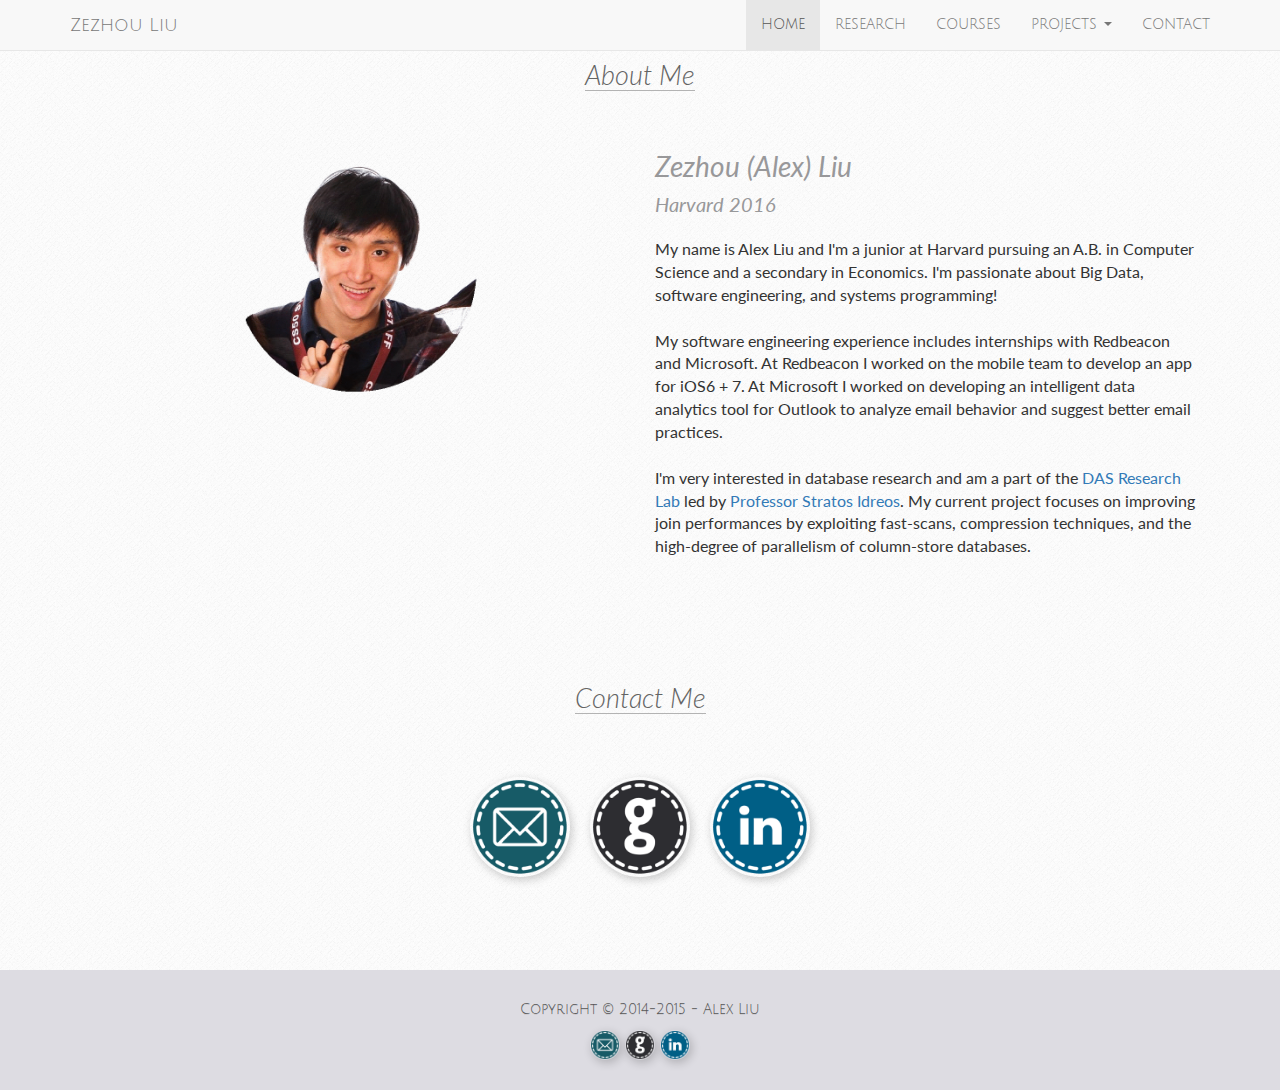
<file: index.html>
<!DOCTYPE html>
<html lang="en">
<head>
    <meta charset="utf-8">
    <meta http-equiv="X-UA-Compatible" content="IE=edge">
    <meta name="viewport" content="width=device-width, initial-scale=1">
    <meta name="description" content="Alex Liu's Personal Website">
    <meta name="author" content="Alex Liu">

    <title>Zezhou Liu</title>

    <!-- Styles -->
    <link href="css/bootstrap.css" rel="stylesheet">

    <!-- Custom styles -->
    <link href="css/styles.css" rel="stylesheet">
    <link href="css/home.css" rel="stylesheet">
    <link href='http://fonts.googleapis.com/css?family=Julius+Sans+One' rel='stylesheet' type='text/css'>
    <link href='http://fonts.googleapis.com/css?family=Lato:300,400,700,900,300italic,400italic,700italic,900italic' rel='stylesheet' type='text/css'>
    
    <!--[if lt IE 9]><script src="../../assets/js/ie8-responsive-file-warning.js"></script><![endif]-->
    <!-- HTML5 shim and Respond.js IE8 support of HTML5 elements and media queries -->
    <!--[if lt IE 9]>
      <script src="https://oss.maxcdn.com/libs/html5shiv/3.7.0/html5shiv.js"></script>
      <script src="https://oss.maxcdn.com/libs/respond.js/1.4.2/respond.min.js"></script>
    <![endif]-->
</head>
<body style="padding-top: 0px">

    <div class="navbar navbar-default navbar-fixed-top" role="navigation">
        <div class="container">
            <div class="navbar-header">
                <button type="button" class="navbar-toggle" data-toggle="collapse" data-target=".navbar-collapse">
                    <span class="sr-only">Toggle navigation</span>
                    <span class="icon-bar"></span>
                    <span class="icon-bar"></span>
                    <span class="icon-bar"></span>
                </button>
                <a class="navbar-brand" href="index.html">Zezhou Liu</a>
            </div>
            <div class="navbar-collapse collapse">
                <ul class="nav navbar-nav navbar-right">
                    <li class="active"><a href="index.html" id="home_btn">HOME</a></li>
                    <li>
                        <a href="research.html" id="research_btn">RESEARCH</a>
                    </li>
                    <li>
                        <a href="courses.html" id="courses_btn">COURSES</a>
                    </li>
                    <li class="dropdown">
                        <a href="#projects" class="dropdown-toggle" data-toggle="dropdown">
                            PROJECTS
                            <b class="caret"></b>
                        </a>
                        <ul class="dropdown-menu">
                            <li><a href="#cs61" id="cs61">Systems Programming</a></li>
                            <li><a href="#cs164" id="cs164">Software Engineering</a></li>
                            <li><a href="#cs171" id="cs171">Visualizations</a></li>
                            <li><a href="#cs207" id="cs207">Systems Development</a></li>
                        </ul>
                    </li>
                    <li>
                        <a href="#contact" id="contact_btn">CONTACT</a>
                    </li>
                </ul>
            </div><!--/.nav-collapse -->
        </div>
    </div>

    <div class="section section-first" id="about">
        <section id="about_section" class=>
            <div class="container">
                <div class="section_header">
                    <h3>About Me</h3>
                </div>
                <div class="row intro">
                    <div class="col-lg-12 intro_box">
                        <div class="col-lg-6" id="prof_left">
                            <div class="circle_area" id="prof_pic"></div>
                        </div>
                        <div class="col-lg-6" id="prof_description">
                            <div class="info">
                                <p class="title">Zezhou (Alex) Liu</p>
                                <p class="subtitle">Harvard 2016</p>
                                <br>
                                <p class="description">My name is Alex Liu and I'm a junior at Harvard pursuing an A.B. in
                                Computer Science and a secondary in Economics.  I'm passionate about Big Data, software engineering, 
                                and systems programming!  
                                
                                <br><br>
                                My software engineering experience includes internships with Redbeacon and Microsoft.  
                                At Redbeacon I worked on the mobile team to develop an app for iOS6 + 7.  At Microsoft I worked 
                                on developing an intelligent data analytics tool for Outlook to analyze email behavior and suggest 
                                better email practices.
                                    
                                <br><br>
                                I'm very interested in database 
                                research and am a part of the <a href="http://daslab.seas.harvard.edu">DAS Research Lab</a> 
                                led by <a href="http://stratos.seas.harvard.edu/">Professor Stratos Idreos</a>.
                                My current project focuses on improving join performances by exploiting fast-scans, 
                                compression techniques, and the high-degree of parallelism of column-store databases.
                                
                                </p>
                            </div>
                        </div>
                    </div>
                </div>
            </div>
        </section>
    </div>

    <div class="section" id="contact">
        <section id="contact_section" class=>
            <div class="container">
                <div class="section_header">
                    <h3>Contact Me</h3>
                </div>
                <div class="row contact_info">
                    <a href="mail:zezhouliu@gmail.com">
                        <img alt class="img-circle social-media" src="img/social/Social-Icon-email.png" id="email-icon">
                    </a>
                    <a href="http://www.github.com/zezhouliu">
                        <img alt class="img-circle social-media" src="img/social/Social-Icon-github.png">
                    </a>
                    <a href="http://www.linkedin.com/in/zezhouliu">
                        <img alt class="img-circle social-media" src="img/social/Social-Icon-linkedin.png">
                    </a>
                </div>
            </div>
        </section>
    </div>


    <!-- Bootstrap core JavaScript
    ================================================== -->
    <!-- Placed at the end of the document so the pages load faster -->
    <script src="https://ajax.googleapis.com/ajax/libs/jquery/1.11.0/jquery.min.js"></script>
    <script src="js/bootstrap.min.js"></script>
    
</body>
    <footer id="footer">
        <div class="container">
            <p>Copyright &copy; 2014-2015 - Alex Liu</p>
            <div class="row footer_social">
                <a href="mail:zezhouliu@gmail.com">
                    <img alt class="img-circle social-media" src="img/social/Social-Icon-email.png" id="email-icon">
                </a>
                <a href="http://www.github.com/zezhouliu" target="_blank">
                    <img alt class="img-circle social-media" src="img/social/Social-Icon-github.png">
                </a>
                <a href="http://www.linkedin.com/in/zezhouliu" target="_blank">
                    <img alt class="img-circle social-media" src="img/social/Social-Icon-linkedin.png">
                </a>
            </div>
        </div>
    </footer>
</html>
</file>
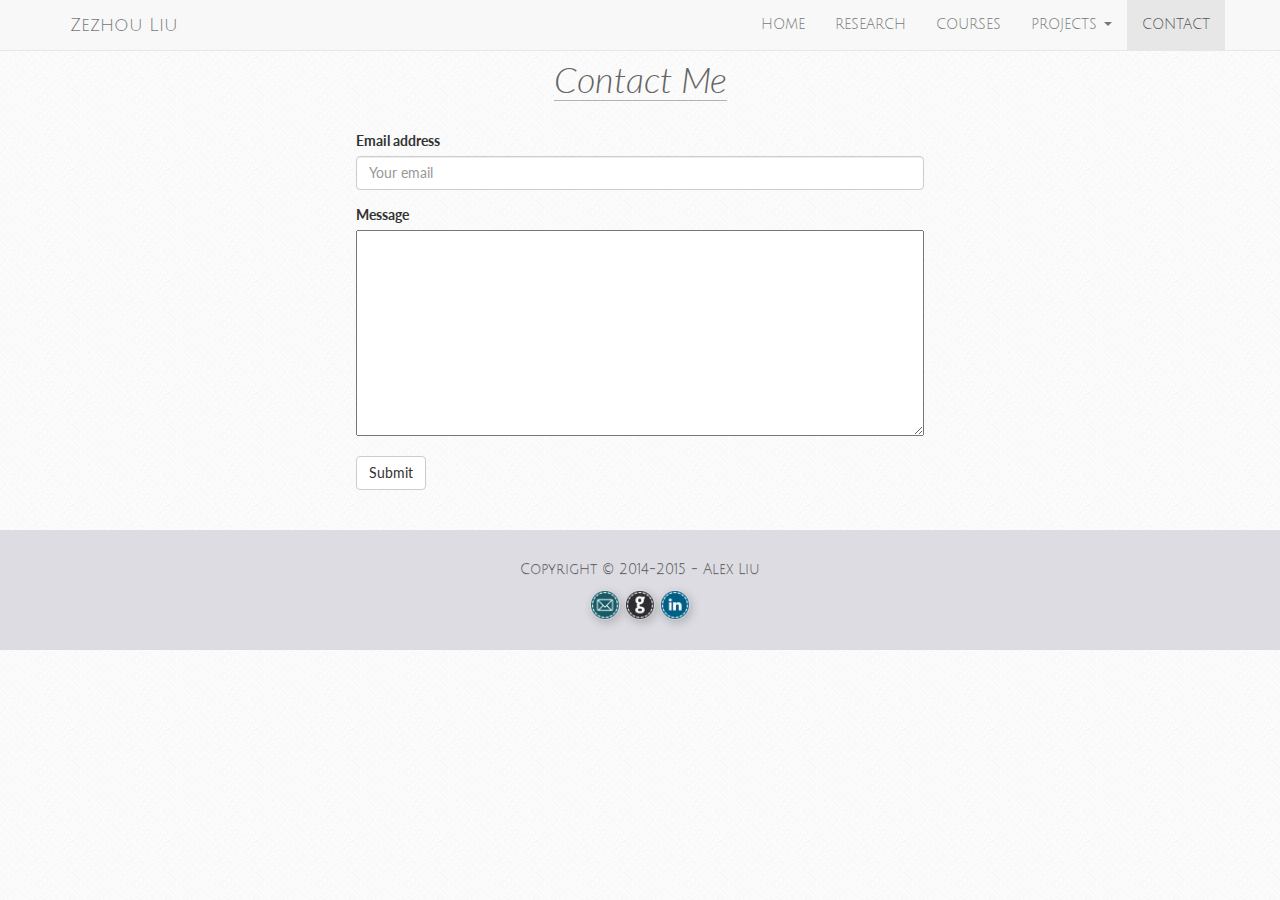
<file: contact.html>
<!DOCTYPE html>
<html lang="en">
<head>
    <meta charset="utf-8">
    <meta http-equiv="X-UA-Compatible" content="IE=edge">
    <meta name="viewport" content="width=device-width, initial-scale=1">
    <meta name="description" content="Alex Liu's Personal Website">
    <meta name="author" content="Alex Liu">

    <title>Zezhou Liu</title>

    <!-- Styles -->
    <link href="css/bootstrap.css" rel="stylesheet">

    <!-- Custom styles -->
    <link href="css/styles.css" rel="stylesheet">
    <link href="css/contact.css" rel="stylesheet">
    <link href='http://fonts.googleapis.com/css?family=Julius+Sans+One' rel='stylesheet' type='text/css'>
    <link href='http://fonts.googleapis.com/css?family=Lato:300,400,700,900,300italic,400italic,700italic,900italic' rel='stylesheet' type='text/css'>
    
    <!--[if lt IE 9]><script src="../../assets/js/ie8-responsive-file-warning.js"></script><![endif]-->
    <!-- HTML5 shim and Respond.js IE8 support of HTML5 elements and media queries -->
    <!--[if lt IE 9]>
      <script src="https://oss.maxcdn.com/libs/html5shiv/3.7.0/html5shiv.js"></script>
      <script src="https://oss.maxcdn.com/libs/respond.js/1.4.2/respond.min.js"></script>
    <![endif]-->
</head>
<body style="padding-top: 0px">

    <div class="navbar navbar-default navbar-fixed-top" role="navigation">
        <div class="container">
            <div class="navbar-header">
                <button type="button" class="navbar-toggle" data-toggle="collapse" data-target=".navbar-collapse">
                    <span class="sr-only">Toggle navigation</span>
                    <span class="icon-bar"></span>
                    <span class="icon-bar"></span>
                    <span class="icon-bar"></span>
                </button>
                <a class="navbar-brand" href="index.html">Zezhou Liu</a>
            </div>
            <div class="navbar-collapse collapse">
                <ul class="nav navbar-nav navbar-right">
                    <li><a href="index.html" id="home_btn">HOME</a></li>
                    <li>
                        <a href="research.html" id="research_btn">RESEARCH</a>
                    </li>
                    <li>
                        <a href="courses.html" id="courses_btn">COURSES</a>
                    </li>
                    <li class="dropdown">
                        <a href="#projects" class="dropdown-toggle" data-toggle="dropdown">
                            PROJECTS
                            <b class="caret"></b>
                        </a>
                        <ul class="dropdown-menu">
                            <li><a href="#cs61" id="cs61">Systems Programming</a></li>
                            <li><a href="#cs164" id="cs164">Software Engineering</a></li>
                            <li><a href="#cs171" id="cs171">Visualizations</a></li>
                            <li><a href="#cs207" id="cs207">Systems Development</a></li>
                        </ul>
                    </li>
                    <li class="active">
                        <a href="contact.html" id="contact_btn">CONTACT</a>
                    </li>
                </ul>
            </div><!--/.nav-collapse -->
        </div>
    </div>

    <div class="section section-first" id="contact_box">
        <section id="contact_section">
            <div class="container" id="contact_box">
                <div class="section_header">
                    <h3>Contact Me</h3>
                </div>
                <div class="row intro">
                    <div class="col-lg-12 contact_box">
                        <div class="col-md-12">
                            <form action="http://formspree.io/zezhouliu@college.harvard.edu" method="post">
                                <div class="form-group">
                                    <label for="emailInput">Email address</label>
                                    <input type="email" class="form-control" id="emailInput" placeholder="Your email" name="_replyto">
                                </div>
                                <div class="form-group">
                                    <label for="body">Message</label>
                                    <br>
                                    <textarea name="body" rows="10" id="message_body"></textarea>
        <!--                            <input type="text" class="form-control" id="body" placeholder="Your message">-->
                                </div>
                                <button type="submit" class="btn btn-default">Submit</button>
                            </form>
                        </div>
                        
                    </div>
                    
                </div>
            </div>
        </section>
    </div>



    <!-- Bootstrap core JavaScript
    ================================================== -->
    <!-- Placed at the end of the document so the pages load faster -->
    <script src="https://ajax.googleapis.com/ajax/libs/jquery/1.11.0/jquery.min.js"></script>
    <script src="js/bootstrap.min.js"></script>
    
</body>
<footer id="footer">
    <div class="container">
        <p>Copyright &copy; 2014-2015 - Alex Liu</p>
        <div class="row footer_social">
            <a href="mail:zezhouliu@gmail.com" alt="My Email">
                <img alt="My Email" class="img-circle social-media" src="img/social/Social-Icon-email.png" id="email-icon">
            </a>
            <a href="http://www.github.com/zezhouliu" target="_blank" alt="My Email">
                <img alt="My Github" class="img-circle social-media" src="img/social/Social-Icon-github.png">
            </a>
            <a href="http://www.linkedin.com/in/zezhouliu" target="_blank" alt="My Email">
                <img alt="My LinkedIn" class="img-circle social-media" src="img/social/Social-Icon-linkedin.png">
            </a>
        </div>
    </div>
</footer>
</html>
</file>
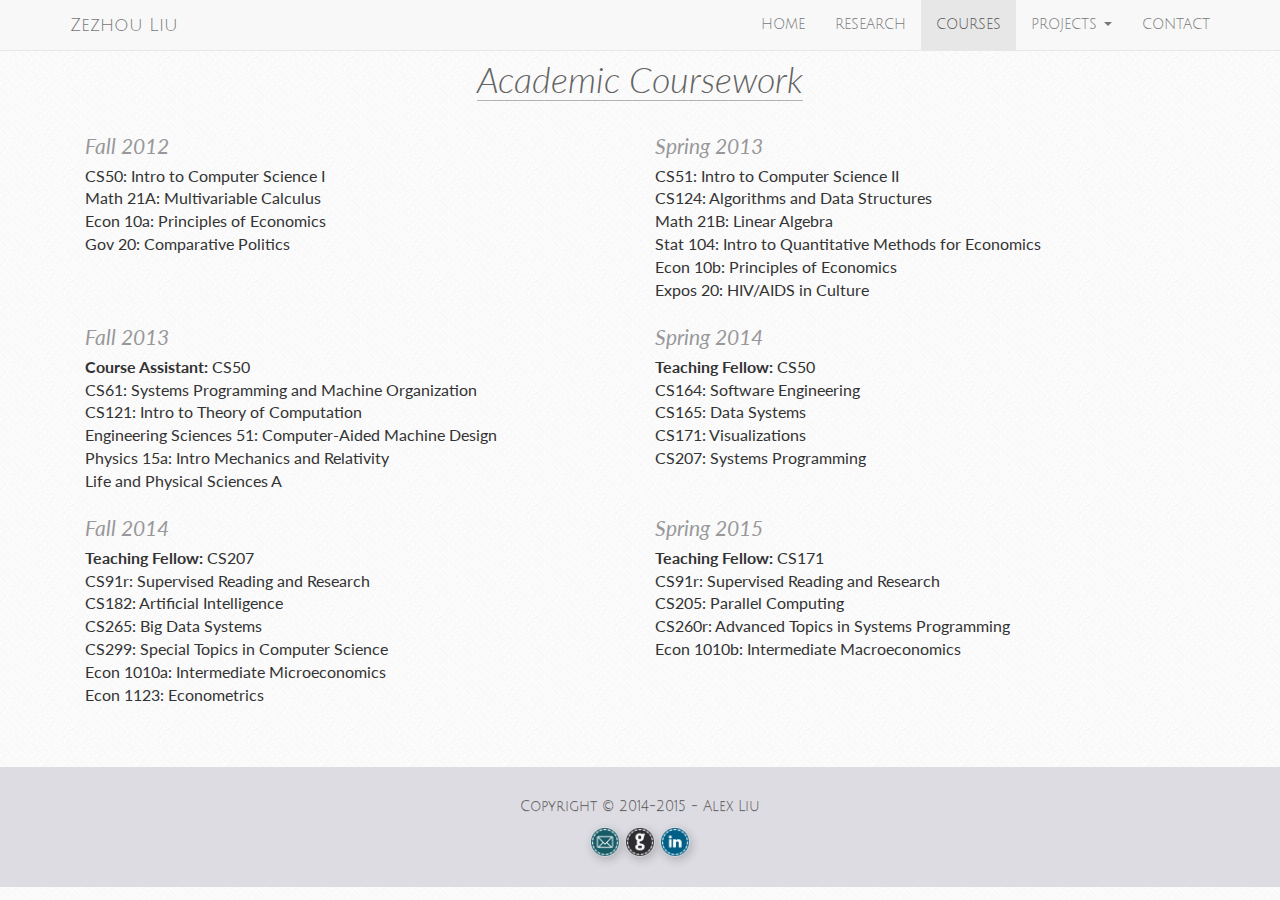
<file: courses.html>
<!DOCTYPE html>
<html lang="en">
<head>
    <meta charset="utf-8">
    <meta http-equiv="X-UA-Compatible" content="IE=edge">
    <meta name="viewport" content="width=device-width, initial-scale=1">
    <meta name="description" content="Alex Liu's Personal Website">
    <meta name="author" content="Alex Liu">

    <title>Courses</title>

    <!-- Styles -->
    <link href="css/bootstrap.css" rel="stylesheet">

    <!-- Custom styles -->
    <link href="css/styles.css" rel="stylesheet">
    <link href="css/courses.css" rel="stylesheet">
    <link href='http://fonts.googleapis.com/css?family=Julius+Sans+One' rel='stylesheet' type='text/css'>
    <link href='http://fonts.googleapis.com/css?family=Lato:300,400,700,900,300italic,400italic,700italic,900italic' rel='stylesheet' type='text/css'>
    
    <!--[if lt IE 9]><script src="../../assets/js/ie8-responsive-file-warning.js"></script><![endif]-->
    <!-- HTML5 shim and Respond.js IE8 support of HTML5 elements and media queries -->
    <!--[if lt IE 9]>
      <script src="https://oss.maxcdn.com/libs/html5shiv/3.7.0/html5shiv.js"></script>
      <script src="https://oss.maxcdn.com/libs/respond.js/1.4.2/respond.min.js"></script>
    <![endif]-->
</head>
<body style="padding-top: 0px">

    <div class="navbar navbar-default navbar-fixed-top" role="navigation">
        <div class="container">
            <div class="navbar-header">
                <button type="button" class="navbar-toggle" data-toggle="collapse" data-target=".navbar-collapse">
                    <span class="sr-only">Toggle navigation</span>
                    <span class="icon-bar"></span>
                    <span class="icon-bar"></span>
                    <span class="icon-bar"></span>
                </button>
                <a class="navbar-brand" href="index.html">Zezhou Liu</a>
            </div>
            <div class="navbar-collapse collapse">
                <ul class="nav navbar-nav navbar-right">
                    <li><a href="index.html" id="about_btn">HOME</a></li>
                    <li>
                        <a href="research.html" id="research_btn">RESEARCH</a>
                    </li>
                    <li class="active">
                        <a href="courses.html" id="courses_btn">COURSES</a>
                    </li>
                    <li class="dropdown">
                        <a href="#projects" class="dropdown-toggle" data-toggle="dropdown">
                            PROJECTS
                            <b class="caret"></b>
                        </a>
                        <ul class="dropdown-menu">
                            <li><a href="#cs61" id="cs61">Systems Programming</a></li>
                            <li><a href="#cs164" id="cs164">Software Engineering</a></li>
                            <li><a href="cs171.html" id="cs171">Visualizations</a></li>
                            <li><a href="#cs207" id="cs207">Systems Development</a></li>
                        </ul>
                    </li>
                    <li>
                        <a href="contact.html" id="contact_btn">CONTACT</a>
                    </li>
                </ul>
            </div><!--/.nav-collapse -->
        </div>
    </div>

    <div class="section section-first">
        <section id="cs171_section">
            <div class="container" id="cs171_box">
                <div class="section_header">
                    <h3>Academic Coursework</h3>
                </div>
                <div class="row intro">
                    <div class="col-lg-12 year_box">
                        <div class="col-md-6 info">
                            <p class="title">Fall 2012</p>
                            <p class="subtitle">CS50: Intro to Computer Science I</p>
                            <p class="subtitle">Math 21A: Multivariable Calculus</p>
                            <p class="subtitle">Econ 10a: Principles of Economics</p>
                            <p class="subtitle">Gov 20: Comparative Politics</p>
                            <br>
                        </div>
                        <div class="col-md-6 info">
                            <p class="title">Spring 2013</p>
                            <p class="subtitle">CS51: Intro to Computer Science II</p>
                            <p class="subtitle">CS124: Algorithms and Data Structures</p>
                            <p class="subtitle">Math 21B: Linear Algebra</p>
                            <p class="subtitle">Stat 104: Intro to 
                                Quantitative Methods for Economics</p>
                            <p class="subtitle">Econ 10b: Principles of Economics</p>
                            <p class="subtitle">Expos 20: HIV/AIDS in Culture</p>
                            <br>
                        </div>
                    </div>
                    <div class="col-lg-12 year_box">
                        <div class="col-md-6 info">
                            <p class="title">Fall 2013</p>
                            <p class="subtitle"><b>Course Assistant: </b>CS50</p>
                            <p class="subtitle">CS61: Systems Programming and Machine Organization</p>
                            <p class="subtitle">CS121: Intro to Theory of Computation</p>
                            <p class="subtitle">Engineering Sciences 51: Computer-Aided Machine Design</p>
                            <p class="subtitle">Physics 15a: Intro Mechanics and Relativity</p>
                            <p class="subtitle">Life and Physical Sciences A</p>
                            <br>
                        </div>
                        <div class="col-md-6 info">
                            <p class="title">Spring 2014</p>
                            <p class="subtitle"><b>Teaching Fellow: </b>CS50</p>
                            <p class="subtitle">CS164: Software Engineering</p>
                            <p class="subtitle">CS165: Data Systems</p>
                            <p class="subtitle">CS171: Visualizations</p>
                            <p class="subtitle">CS207: Systems Programming</p>
                            <br>
                        </div>
                    </div>
                    <div class="col-lg-12 year_box">
                        <div class="col-md-6 info">
                            <p class="title">Fall 2014</p>
                            <p class="subtitle"><b>Teaching Fellow: </b>CS207</p>
                            <p class="subtitle">CS91r: Supervised Reading and Research</p>
                            <p class="subtitle">CS182: Artificial Intelligence</p>
                            <p class="subtitle">CS265: Big Data Systems</p>
                            <p class="subtitle">CS299: Special Topics in Computer Science</p>
                            <p class="subtitle">Econ 1010a: Intermediate Microeconomics</p>
                            <p class="subtitle">Econ 1123: Econometrics</p>
                            <br>
                        </div>
                        <div class="col-md-6 info">
                            <p class="title">Spring 2015</p>
                            <p class="subtitle"><b>Teaching Fellow: </b>CS171</p>
                            <p class="subtitle">CS91r: Supervised Reading and Research</p>
                            <p class="subtitle">CS205: Parallel Computing</p>
                            <p class="subtitle">CS260r: Advanced Topics in Systems Programming</p>
                            <p class="subtitle">Econ 1010b: Intermediate Macroeconomics</p>
                            <br>
                        </div>
                    </div>
                    
                </div>
            </div>
        </section>
    </div>


    <!-- Bootstrap core JavaScript
    ================================================== -->
    <!-- Placed at the end of the document so the pages load faster -->
    <script src="https://ajax.googleapis.com/ajax/libs/jquery/1.11.0/jquery.min.js"></script>
    <script src="js/bootstrap.min.js"></script>
    
</body>
<footer id="footer">
    <div class="container">
        <p>Copyright &copy; 2014-2015 - Alex Liu</p>
        <div class="row footer_social">
            <a href="mail:zezhouliu@gmail.com">
                <img alt class="img-circle social-media" src="img/social/Social-Icon-email.png" id="email-icon">
            </a>
            <a href="http://www.github.com/zezhouliu" target="_blank">
                <img alt class="img-circle social-media" src="img/social/Social-Icon-github.png">
            </a>
            <a href="http://www.linkedin.com/in/zezhouliu" target="_blank">
                <img alt class="img-circle social-media" src="img/social/Social-Icon-linkedin.png">
            </a>
        </div>
    </div>
</footer>
</html>
</file>
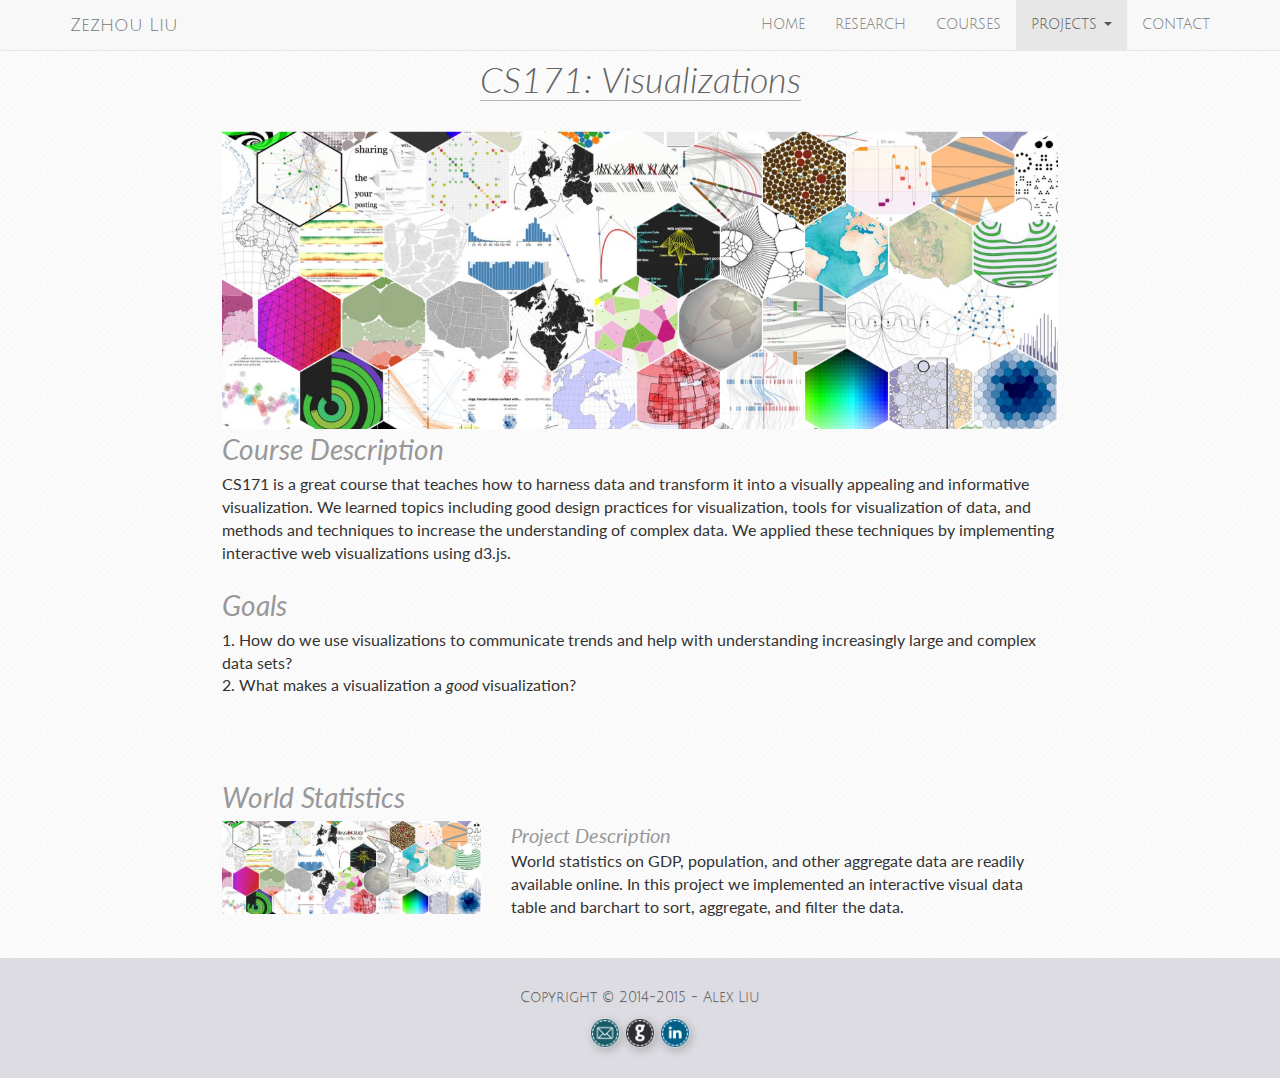
<file: cs171.html>
<!DOCTYPE html>
<html lang="en">
<head>
    <meta charset="utf-8">
    <meta http-equiv="X-UA-Compatible" content="IE=edge">
    <meta name="viewport" content="width=device-width, initial-scale=1">
    <meta name="description" content="Alex Liu's Personal Website">
    <meta name="author" content="Alex Liu">

    <title>CS171: Visualizations</title>

    <!-- Styles -->
    <link href="css/bootstrap.css" rel="stylesheet">

    <!-- Custom styles -->
    <link href="css/styles.css" rel="stylesheet">
    <link href="css/courses.css" rel="stylesheet">
    <link href='http://fonts.googleapis.com/css?family=Julius+Sans+One' rel='stylesheet' type='text/css'>
    <link href='http://fonts.googleapis.com/css?family=Lato:300,400,700,900,300italic,400italic,700italic,900italic' rel='stylesheet' type='text/css'>
    
    <!--[if lt IE 9]><script src="../../assets/js/ie8-responsive-file-warning.js"></script><![endif]-->
    <!-- HTML5 shim and Respond.js IE8 support of HTML5 elements and media queries -->
    <!--[if lt IE 9]>
      <script src="https://oss.maxcdn.com/libs/html5shiv/3.7.0/html5shiv.js"></script>
      <script src="https://oss.maxcdn.com/libs/respond.js/1.4.2/respond.min.js"></script>
    <![endif]-->
</head>
<body style="padding-top: 0px">

    <div class="navbar navbar-default navbar-fixed-top" role="navigation">
        <div class="container">
            <div class="navbar-header">
                <button type="button" class="navbar-toggle" data-toggle="collapse" data-target=".navbar-collapse">
                    <span class="sr-only">Toggle navigation</span>
                    <span class="icon-bar"></span>
                    <span class="icon-bar"></span>
                    <span class="icon-bar"></span>
                </button>
                <a class="navbar-brand" href="index.html">Zezhou Liu</a>
            </div>
            <div class="navbar-collapse collapse">
                <ul class="nav navbar-nav navbar-right">
                    <li><a href="index.html" id="about_btn">HOME</a></li>
                    <li>
                        <a href="research.html" id="research_btn">RESEARCH</a>
                    </li>
                    <li>
                        <a href="courses.html" id="courses_btn">COURSES</a>
                    </li>
                    <li class="dropdown active">
                        <a href="#projects" class="dropdown-toggle" data-toggle="dropdown">
                            PROJECTS
                            <b class="caret"></b>
                        </a>
                        <ul class="dropdown-menu">
                            <li><a href="#cs61" id="cs61">Systems Programming</a></li>
                            <li><a href="#cs164" id="cs164">Software Engineering</a></li>
                            <li class="active"><a href="cs171.html" id="cs171">Visualizations</a></li>
                            <li><a href="#cs207" id="cs207">Systems Development</a></li>
                        </ul>
                    </li>
                    <li>
                        <a href="contact.html" id="contact_btn">CONTACT</a>
                    </li>
                </ul>
            </div><!--/.nav-collapse -->
        </div>
    </div>

    <div class="section section-first">
        <section id="course_section">
            <div class="container" id="resize_box">
                <div class="section_header">
                    <h3>CS171: Visualizations</h3>
                </div>
                <div class="row intro">
                    <div class="col-lg-12 intro_box">
                        <div class="col-lg-12" id="logo_row">
                            <a href="http://www.cs171.org" target="_blank">
                                <img alt="CS171" src="img/cs171/header.PNG" width="100%">
                            </a>
                        </div>
                        <br>
                        <div class="col-md-12 info">
                            <p class="title">Course Description</p>
                            <p class="description">CS171 is a great course that teaches how to harness data and transform it into a visually appealing and informative visualization.  
                            We learned topics including good design practices for visualization, tools for visualization of data, and methods and techniques to increase the understanding 
                            of complex data.  We applied these techniques by implementing interactive web visualizations using d3.js. </p>
                            <br> 
                            <p class="title">Goals</p>
                            <p class="description">1. How do we use visualizations to communicate trends and help with understanding increasingly large and complex data sets? 
                            <br>
                            2. What makes a visualization a <i>good</i> visualization? 
                            </p>
                        </div>
                    </div>
                </div>
            </div>
        </section>
    </div>
    
    <div class="section">
        <section id="cs171_section1">
            <div class="container" id="resize_box">
                <div class="row intro">
                    <div class="col-lg-12 intro_box">
                        <div class="col-lg-12 info">
                            <p class="title">World Statistics</p>
                        </div>
                        <div class="col-md-4" id="logo_row">
                            <a href="cs171/hw1/table.html" target="_blank">
                                <img alt="DAS Labs" src="img/cs171/header.PNG" id="logo_background" width="100%">
                            </a>
                        </div>
                        <div class="col-md-8 info">
                            <p class="subtitle">Project Description</p>
                            <p class="description">World statistics on GDP, population, and other aggregate data are readily available online.  
                                In this project we implemented an interactive visual data table and barchart to sort, aggregate, and filter the data.</p>
                        </div>
                    </div>
                </div>
            </div>
        </section>
    </div>


    <!-- Bootstrap core JavaScript
    ================================================== -->
    <!-- Placed at the end of the document so the pages load faster -->
    <script src="https://ajax.googleapis.com/ajax/libs/jquery/1.11.0/jquery.min.js"></script>
    <script src="js/bootstrap.min.js"></script>
    
</body>
<footer id="footer">
    <div class="container">
        <p>Copyright &copy; 2014-2015 - Alex Liu</p>
        <div class="row footer_social">
            <a href="mail:zezhouliu@gmail.com">
                <img alt class="img-circle social-media" src="img/social/Social-Icon-email.png" id="email-icon">
            </a>
            <a href="http://www.github.com/zezhouliu" target="_blank">
                <img alt class="img-circle social-media" src="img/social/Social-Icon-github.png">
            </a>
            <a href="http://www.linkedin.com/in/zezhouliu" target="_blank">
                <img alt class="img-circle social-media" src="img/social/Social-Icon-linkedin.png">
            </a>
        </div>
    </div>
</footer>
</html>
</file>
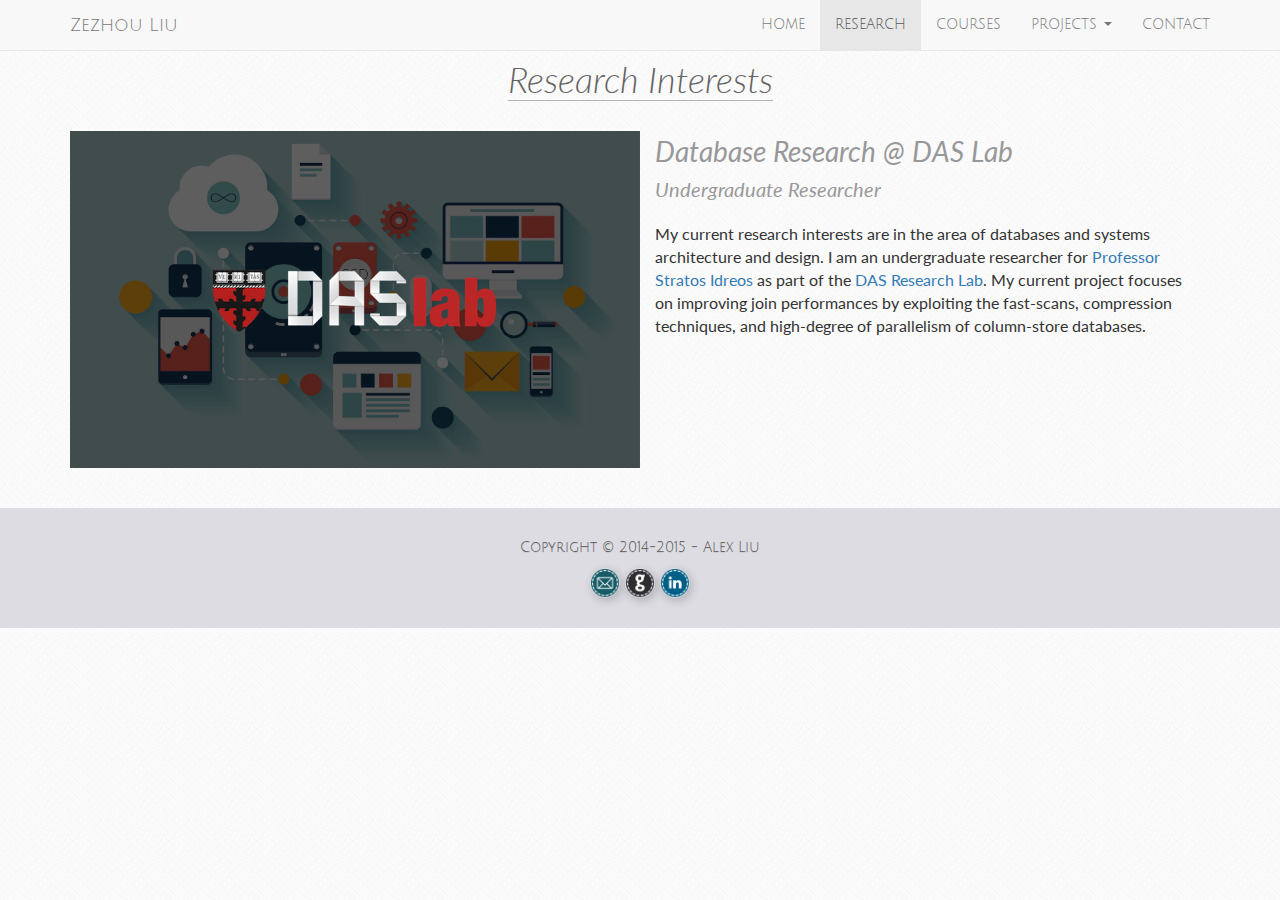
<file: research.html>
<!DOCTYPE html>
<html lang="en">
<head>
    <meta charset="utf-8">
    <meta http-equiv="X-UA-Compatible" content="IE=edge">
    <meta name="viewport" content="width=device-width, initial-scale=1">
    <meta name="description" content="Alex Liu's Personal Website">
    <meta name="author" content="Alex Liu">

    <title>Research Interests</title>

    <!-- Styles -->
    <link href="css/bootstrap.css" rel="stylesheet">

    <!-- Custom styles -->
    <link href="css/styles.css" rel="stylesheet">
    <link href="css/research.css" rel="stylesheet">
    <link href='http://fonts.googleapis.com/css?family=Julius+Sans+One' rel='stylesheet' type='text/css'>
    <link href='http://fonts.googleapis.com/css?family=Lato:300,400,700,900,300italic,400italic,700italic,900italic' rel='stylesheet' type='text/css'>
    
    <!--[if lt IE 9]><script src="../../assets/js/ie8-responsive-file-warning.js"></script><![endif]-->
    <!-- HTML5 shim and Respond.js IE8 support of HTML5 elements and media queries -->
    <!--[if lt IE 9]>
      <script src="https://oss.maxcdn.com/libs/html5shiv/3.7.0/html5shiv.js"></script>
      <script src="https://oss.maxcdn.com/libs/respond.js/1.4.2/respond.min.js"></script>
    <![endif]-->
</head>
<body style="padding-top: 0px">

    <div class="navbar navbar-default navbar-fixed-top" role="navigation">
        <div class="container">
            <div class="navbar-header">
                <button type="button" class="navbar-toggle" data-toggle="collapse" data-target=".navbar-collapse">
                    <span class="sr-only">Toggle navigation</span>
                    <span class="icon-bar"></span>
                    <span class="icon-bar"></span>
                    <span class="icon-bar"></span>
                </button>
                <a class="navbar-brand" href="index.html">Zezhou Liu</a>
            </div>
            <div class="navbar-collapse collapse">
                <ul class="nav navbar-nav navbar-right">
                    <li><a href="index.html" id="about_btn">HOME</a></li>
                    <li class="active">
                        <a href="research.html" id="research_btn">RESEARCH</a>
                    </li>
                    <li>
                        <a href="courses.html" id="courses_btn">COURSES</a>
                    </li>
                    <li class="dropdown">
                        <a href="#projects" class="dropdown-toggle" data-toggle="dropdown">
                            PROJECTS
                            <b class="caret"></b>
                        </a>
                        <ul class="dropdown-menu">
                            <li><a href="#cs61" id="cs61">Systems Programming</a></li>
                            <li><a href="#cs164" id="cs164">Software Engineering</a></li>
                            <li><a href="#cs171" id="cs171">Visualizations</a></li>
                            <li><a href="#cs207" id="cs207">Systems Development</a></li>
                        </ul>
                    </li>
                    <li>
                        <a href="contact.html" id="contact_btn">CONTACT</a>
                    </li>
                </ul>
            </div><!--/.nav-collapse -->
        </div>
    </div>

    <div class="section section-first" id="research_box">
        <section id="research_section">
            <div class="container">
                <div class="section_header">
                    <h3>Research Interests</h3>
                </div>
                <div class="row intro">
                    <div class="col-lg-12 intro_box">
                        <div class="col-md-6" id="logo_row">
                            <a href="http://daslab.seas.harvard.edu" target="_blank">
                                <img alt="DAS Labs" src="img/research/logo_background.jpg" id="logo_background">
                            </a>
                        </div>
                        <div class="col-md-6 info">
                            <p class="title">Database Research @ DAS Lab</p>
                            <p class="subtitle">Undergraduate Researcher</p>
                            <br>
                            <p class="description">My current research interests are in the area of databases and 
                            systems architecture and design.  
                            I am an undergraduate researcher for 
                            <a href="http://stratos.seas.harvard.edu/" target="_blank">
                            Professor Stratos Idreos</a> 
                            as part of the <a href="http://daslab.seas.harvard.edu" target="_blank">
                            DAS Research Lab</a>.
                            My current project focuses on improving join performances by exploiting the fast-scans, 
                            compression techniques, and high-degree of parallelism of column-store databases.

                            </p>
                        </div>
                    </div>
                </div>
            </div>
        </section>
    </div>


    <!-- Bootstrap core JavaScript
    ================================================== -->
    <!-- Placed at the end of the document so the pages load faster -->
    <script src="https://ajax.googleapis.com/ajax/libs/jquery/1.11.0/jquery.min.js"></script>
    <script src="js/bootstrap.min.js"></script>
    
</body>
<footer id="footer">
    <div class="container">
        <p>Copyright &copy; 2014-2015 - Alex Liu</p>
        <div class="row footer_social">
            <a href="mail:zezhouliu@gmail.com">
                <img alt class="img-circle social-media" src="img/social/Social-Icon-email.png" id="email-icon">
            </a>
            <a href="http://www.github.com/zezhouliu" target="_blank">
                <img alt class="img-circle social-media" src="img/social/Social-Icon-github.png">
            </a>
            <a href="http://www.linkedin.com/in/zezhouliu" target="_blank">
                <img alt class="img-circle social-media" src="img/social/Social-Icon-linkedin.png">
            </a>
        </div>
    </div>
</footer>
</html>
</file>
<file: css/styles.css>
/* General Stuff */
body {
	position: relative;
	background: #DDDCE2 url(../img/backgrounds/body_bg.jpg) repeat left top;
	-webkit-font-smoothing: antialiased;
	/* font-family: 'Lato', sans-serif !important; */
    font-family: 'Julius Sans One', sans-serif;
	padding-top: 107px;
}

/* Section stuff */
.section_header {
    width: 100%;
    margin-bottom: 30px;
    text-align: center;
}
.section_header h3 {
    color: rgb(100, 100, 100);
    font-weight: 300;
    font-style: italic;
    font-size: 36px;
    border-bottom: 1px solid #b3b3b3;
    padding-bottom: 0px;
    display: inline-block;
    margin:0;
}

.section {
    padding-bottom: 40px;
    padding-top: 40px;
	font-family: 'Lato', sans-serif !important;
}

.section.section-first {
    padding-bottom: 40px;
    padding-top: 60px;
	font-family: 'Lato', sans-serif !important;
}


/* Footer Section */
#footer {
    width:100%;
    padding: 30px 15px;
    color: #555;
    text-align: center;
    text-shadow: 0 1px 0 rgba(0,0,0,.1);
    background: #DDDCE2 repeat left top;
    border-color: #555;
    font-family: 'Julius Sans One', sans-serif;
}

/* Intro section stuff */

.intro_box{
    padding-left: 0px;
    padding-right: 0px;
    margin: 0 auto;
    position: relative;
}

.intro .intro_box .info p{
    margin-bottom: 0;
}

.intro .intro_box .info p.title{
    color: #98989A;
    font-style: italic;
    margin-bottom: 4px;
    font-size: 28px;
}

.intro .intro_box .info p.subtitle{
    color: #98989A;
    font-style: italic;
    font-size: 20px;
}

.intro p.description {
    font-size: medium;
}


.intro {
    margin: 0 auto;
    min-width: 320px;
}

.footer_social .social-media {
    width: 30px;
    height: 30px;
    box-shadow: 2px 3px 10px rgba(0,0,0,0.2);
    margin: 0;
}

/* Resizable box */
#resize_box {
    width: 70%;
    margin-left: auto;
    margin-right: auto;
}

@media screen and (max-width: 640px) {
    #resize_box {
        margin: 0 auto;
        width: 100%;
    }
}
</file>
<file: css/home.css>
/* General Stuff */
body {
	position: relative;
	background: #DDDCE2 url(../img/backgrounds/body_bg.jpg) repeat left top;
	-webkit-font-smoothing: antialiased;
	/* font-family: 'Lato', sans-serif !important; */
    font-family: 'Julius Sans One', sans-serif;
	padding-top: 107px;
}


/* Section stuff */
.section_header {
    width: 100%;
    margin-bottom: 30px;
    text-align: center;
}
.section_header h3 {
    color: rgb(100, 100, 100);
    font-weight: 300;
    font-style: italic;
    font-size: 27px;
    border-bottom: 1px solid #b3b3b3;
    padding-bottom: 0px;
    display: inline-block;
    margin:0;
}

/* About Section */
#about {
    padding-top: 60px;
	font-family: 'Lato', sans-serif !important;
}

.circle_area {
	width: 250px;
	height: 250px;
    max-height: 100%;
    border-radius: 125px;
    -webkit-border-radius: 125px;
    -moz-border-radius: 125px;
    margin: 0 auto;
    position: relative;
}

#prof_pic {
    background: url('../img/prof.gif');
    background-repeat: no-repeat;
    background-size: contain;
    float: center;
    margin-top: 25px;
    margin-bottom: 25px;
}

#prof_left {
    padding-left: 0px;
    padding-right: 0px;
}

#prof_description {
    padding-top: 25px;
    padding-bottom: 25px;

}

#about .bio_box{
    padding-left: 0px;
    padding-right: 0px;
    margin: 0 auto;
    position: relative;
}

#about .intro .bio_box .info p{
    margin-bottom: 0;
}

#about .intro .bio_box .info p.name{
    color: #98989A;
    font-style: italic;
    margin-bottom: 4px;
    font-size: 21px;
}
#about .intro .bio_box .info p.subtitle{
    color: #98989A;
    font-style: italic;
    font-size: 16px;
    margin-bottom: 18px;
}

/* Research Section */
#research {
    padding-bottom: 60px;
    padding-top: 60px;
	font-family: 'Lato', sans-serif !important;
}

/* Contact Section */
#contact {
    padding-bottom: 60px;
    padding-top: 60px;
	font-family: 'Lato', sans-serif !important;
/*    background-image: url(../img/backgrounds/light-squares.jpg);*/
    background-repeat: repeat;

}

/* Footer Section */
#footer {
    width:100%;
    padding: 30px 15px;
    color: #555;
    text-align: center;
    text-shadow: 0 1px 0 rgba(0,0,0,.1);
    background: #DDDCE2 repeat left top;
    border-color: #555;
    font-family: 'Julius Sans One', sans-serif;
}



#email {
    background: url('../img/icons/Social-Icon-email.png');
    background-repeat: no-repeat;
    background-size: contain;
    background-position: center;
    float: center;
    margin-top: 5px;
    margin-bottom: 5px;
    height: 150px;
}

#github {
    background: url('../img/icons/Social-Icon-github.png');
    background-repeat: no-repeat;
    background-size: contain;
    background-position: center;
    float: center;
    margin-top: 5px;
    margin-bottom: 5px;
    height: 150px;
}


.social-media {
    margin: 8px;
    width: 100px;
    height: 100px;
    box-shadow: 2px 3px 10px rgba(0,0,0,0.2);
}

.contact_info {
    /* Social Media */
    padding-top: 25px;
    padding-bottom: 25px;
    text-align: center;
}

#email-icon {
    
}

#about .intro p.description {
    font-size: medium;
}
</file>
<file: css/contact.css>
#contact_box {
    width: 70%;
    margin-left: auto;
    margin-right: auto;
}

@media screen and (max-width: 640px) {
    #contact_box {
        margin: 0 auto;
        width: 100%;
    }
}

#message_body {
    width: 100%;
    -webkit-box-sizing: border-box;
    -moz-box-sizing: border-box;
    box-sizing: border-box;
}

.contact_box {
    padding-left: 0px;
    padding-right: 0px;
    min-width: 320px;
    margin: 0 auto;
    position: relative;
}
</file>
<file: css/courses.css>
#coursework_box {
    width: 70%;
    margin-left: auto;
    margin-right: auto;
}

@media screen and (max-width: 640px) {
    #coursework_box {
        margin: 0 auto;
        width: 100%;
    }
}

.year_box {
    padding-left: 0px;
    padding-right: 0px;
    min-width: 320px;
    margin: 0 auto;
    position: relative;
}

.intro .year_box .info p.title{
    color: #98989A;
    font-style: italic;
    margin-bottom: 4px;
    font-size: 21px;
}

.intro .year_box .info p.subtitle{
    margin: 0;
    font-size: 16px;
}
</file>
<file: css/research.css>
/* css for research.html */

#logo_row {
    padding: 0;
    text-align: center;
    vertical-align: middle;
    margin: 0 auto;
    height: 100%;
}

#logo_background {
    width: 100%;
    height: 100%;
}

#research_section {
    margin-left: auto;
    margin-right: auto;
}
</file>
